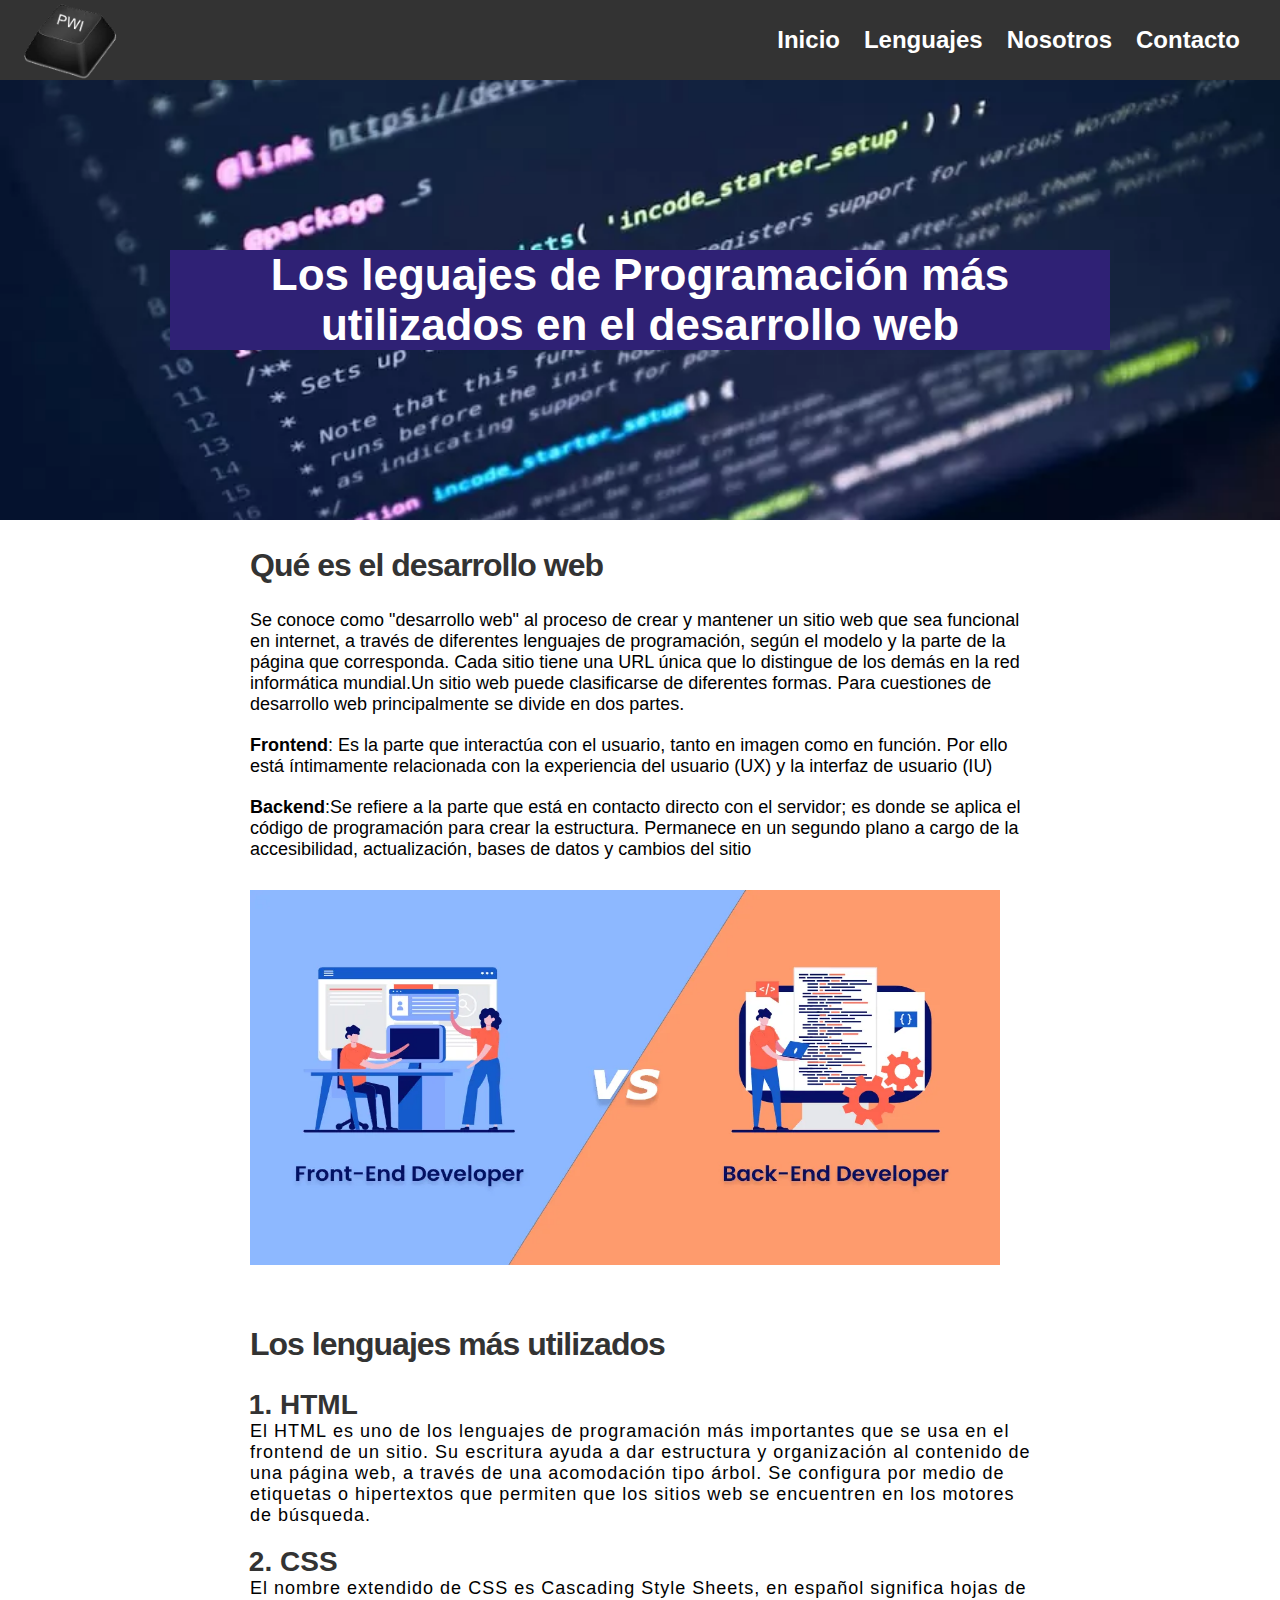
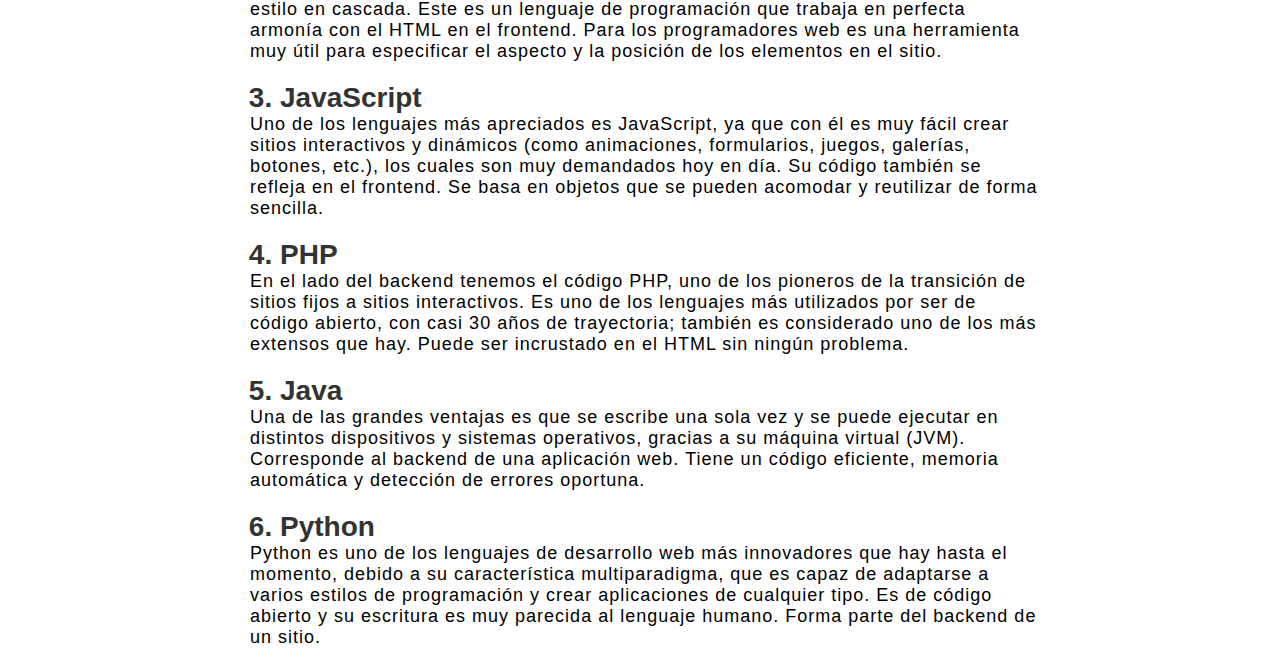
<file: index.html>
<!DOCTYPE html>
<html lang="en">
<head>
    <meta charset="UTF-8">
    <meta name="viewport" content="width=device-width, initial-scale=1.0">
    <title>PWI</title>
    <link rel = "stylesheet" href="Style.css">
</head>
<body>
    <header>
      <div class = "logo">
        <img src ="Logo.png" alt =" PWI" width="100px" height="150px" >
      </div>
      
      <nav>
        <ul >
            <li><a href="index.html">Inicio</a></li>
            <li> <a href="Lenguajes.html">Lenguajes</a></li>
            <li><a href="Nosotros.html">Nosotros</a></li>
            <li><a href="contacto.html">Contacto</a></li>
        </ul>
      </nav>

    </header>
    <main>
      <section  class="hero">
        <div>
        <h1> Los leguajes de Programación más utilizados en el desarrollo web</h1>
        </div>
      </section> 
    </main>
       <h2 id = "titulo2"> Qué es el desarrollo web</h2>
       <section class="articles">
       <p>Se conoce como "desarrollo web" al proceso de crear y mantener un sitio web 
        que sea funcional en internet,
        a través de diferentes lenguajes de programación, 
        según el modelo y la parte de la página que corresponda.
       Cada sitio tiene una URL única que lo distingue de los demás 
       en la red informática mundial.Un sitio web puede clasificarse de diferentes formas. Para cuestiones de desarrollo web principalmente se divide en dos partes.
      </p>
      <ul>
      <li><p> <b>Frontend</b>: Es la parte que interactúa con el usuario,
         tanto en imagen como en función. Por ello está íntimamente
         relacionada con la experiencia del usuario (UX) y la interfaz de usuario (IU)
        </p></li>
        <li><p><b>Backend</b>:Se refiere a la parte que está en contacto directo con el servidor; 
          es donde se aplica el código de programación para crear la estructura. 
          Permanece en un segundo plano a cargo de la accesibilidad, actualización,
           bases de datos y cambios del sitio</p></li>
      </ul>
      <div class="foto1">
        <img  src="foto.jpg" width="750" height="375"/>
      </div>
      </section >
    <h2 id="titulo2"> Los lenguajes más utilizados </h2>
      <section class="art">
      <ol start="1">
        <li><b>HTML</b></li>
        <p>El HTML es uno de los lenguajes de programación más importantes que se usa
           en el frontend de un sitio. Su escritura ayuda a dar estructura y 
           organización al contenido de una página web, a través de una acomodación
            tipo árbol. Se configura por medio de etiquetas o hipertextos que permiten 
            que los sitios web se encuentren en los motores de búsqueda.</p>
        <li> <b>CSS</b></li>
        <p>El nombre extendido de CSS es Cascading Style Sheets,
           en español significa hojas de estilo en cascada. 
           Este es un lenguaje de programación que trabaja en perfecta 
           armonía con el HTML en el frontend. Para los programadores web 
           es una herramienta muy útil para especificar el aspecto y la posición 
           de los elementos en el sitio.</p>
        <li><b>JavaScript</b></li>
        <p>Uno de los lenguajes más apreciados es JavaScript, ya que con él 
          es muy fácil crear sitios interactivos y dinámicos (como animaciones,
           formularios, juegos, galerías, botones, etc.), los cuales son muy 
           demandados hoy en día. Su código también se refleja en el frontend.
            Se basa en objetos que se pueden acomodar y reutilizar de forma sencilla.
        </p>
        <li><b>PHP</b></li>
        <p>En el lado del backend tenemos el código PHP, uno de los pioneros de 
          la transición de sitios fijos a sitios interactivos. Es uno de los
           lenguajes más utilizados por ser de código abierto, con casi 30 años
            de trayectoria; también es considerado uno de los más extensos que hay.
             Puede ser incrustado en el HTML sin ningún problema.</p>
        <li><b>Java</b></li>
        <p>
          Una de las grandes ventajas es que se escribe una sola vez y se puede ejecutar
           en distintos dispositivos y sistemas operativos, gracias a su máquina virtual 
           (JVM). Corresponde al backend de una aplicación web. Tiene un código eficiente,
            memoria automática y detección de errores oportuna.</p>
        <li><b>Python</b></li>
        <p>Python es uno de los lenguajes de desarrollo web más innovadores que hay hasta el momento,
           debido a su característica multiparadigma, que es capaz de adaptarse a varios estilos de
            programación y crear aplicaciones de cualquier tipo. Es de código abierto y su escritura
             es muy parecida al lenguaje humano. Forma parte del backend de un sitio.</p>
      </ol>
      </section>

      <audio
    
</body>
</html>
</file>
<file: Style.css>
body, h1, p, ul {
    margin: 0;
    padding: 0;
}
header {
    background-color: #333;
    color: #fff;
    padding: 10px 0;
    display: flex;
    justify-content: space-between; 
    align-items: center;    
}

nav ul {
    list-style-type: none;
}

nav ul li {
    display: inline;
    margin-right: 20px;
}

nav ul li a {
    text-decoration: none;
    color: #fff;
    font-weight: bold;
    font-family: Arial, Helvetica, sans-serif;
    font-size:24px ;   
}

.logo {
    max-height: 60px; 
    display: flex;
    align-items: center;
}

.logo img {
    height: 100%; 
    margin-left: 20px; 
}
nav ul {
    list-style-type: none;
    margin-right: 20px;

}
nav ul li a:hover {
    background-color: #2f2175; 
    border: 2px solid;
    border-radius: 12px;
    padding: 5px;

}
main {
    text-align: center;
}

.hero div {
   padding: 20px; 
}
.hero h1 {
    font-family: Arial, Helvetica, sans-serif; 
    font-weight:bold;
    background-color: #2f2175;
    font-size: 44px;
    text-align-last: center;
    background-attachment: fixed;
}

.hero {
    background-image: url('fondo.jpg');
    background-size: cover;
    color: #fff;
    padding: 150px;
}

#titulo2{
    font-family: Arial, Helvetica, sans-serif; 
    font-weight: bold;
    color:#333;
    font-size: 32px;
    text-align: left;
    margin-left: 250px;
    letter-spacing:-1px;
}
.articles p {
    font-family: Arial, Helvetica, sans-serif;
    font-size: 18px;
    text-align: left;
    margin-left: 250px;
    margin-right:250px ;
    margin-top: 20px;
}

.art li{
    font-family: Arial, Helvetica, sans-serif; 
    font-weight: bold;
    color:#333;
    font-size: 28px;
    text-align: left;
    margin-left: 240px;
    margin-right:200px ;
    margin-top: 20px;

}
.art  p {
    font-family: Arial, Helvetica, sans-serif;
    font-size: 18px;
    text-align: left;
    margin-left: 210px;
    margin-right:240px ;
    letter-spacing: 1px;
    
}

.foto1 {
    padding: 30px;
    margin-left: 220px;
}
</file>
